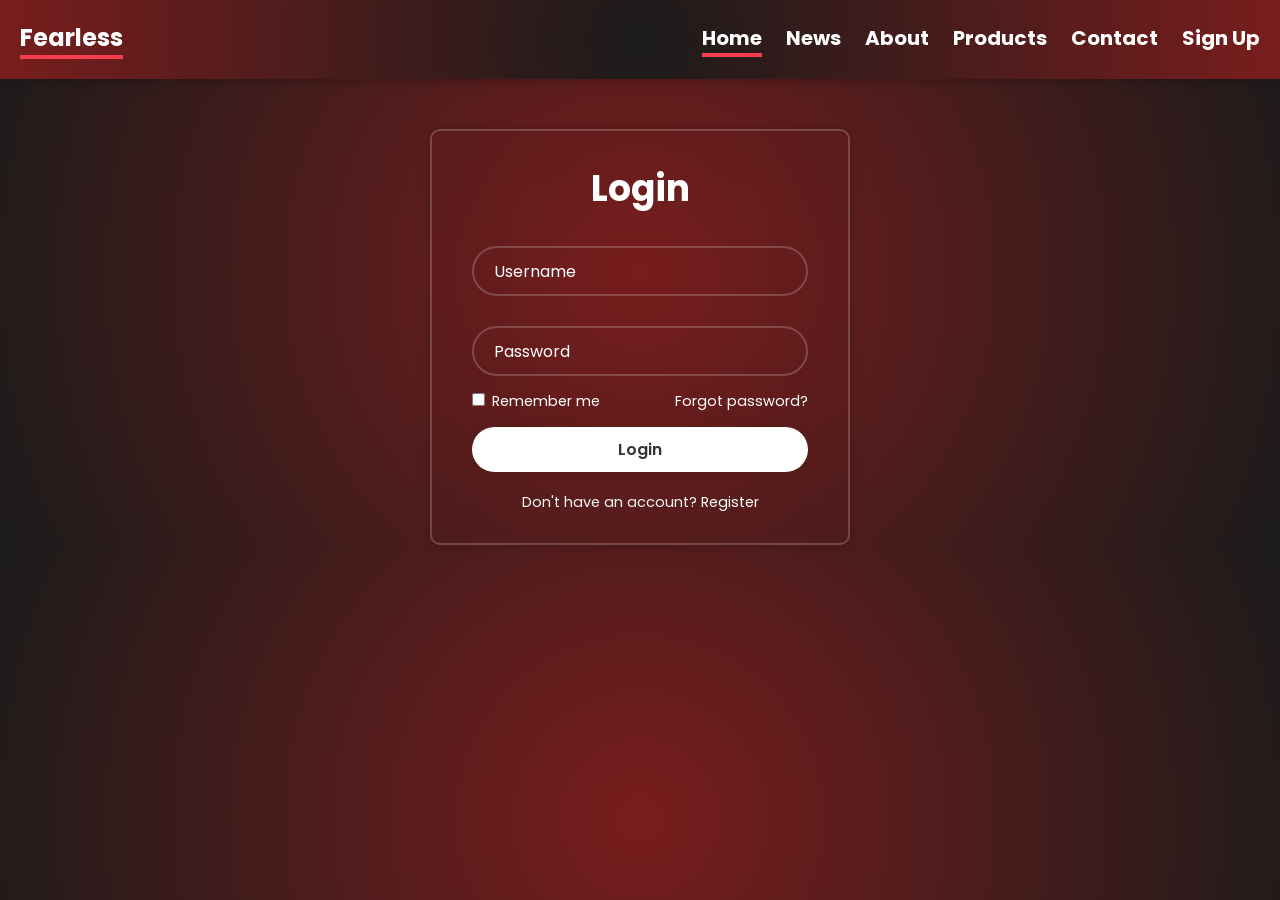
<file: register.html>
<!DOCTYPE html>
<html lang="en">
  <head>
    <meta charset="UTF-8" />
    <meta name="viewport" content="width=device-width, initial-scale=1.0" />
    <title>Form login and password</title>
    <link rel="stylesheet" href="style.css" />
    <link rel="stylesheet" href="register.css" />
    <link href="https://unpkg.com/boxicons@2.1.4/css/boxicons.min.css" />
  </head>
  <body>
    <header>
      <nav class="navbar">
        <div class="logo">Fearless</div>
        <ul class="menu">
          <li><a href="index.html" class="active">Home</a></li>
          <li><a href="">News</a></li>
          <li><a href="">About</a></li>
          <li><a href="">Products</a></li>
          <li><a href="">Contact</a></li>
          <li><a href="register.html">Sign Up</a></li>
        </ul>
        <div class="burger">
          <span></span>
        </div>
      </nav>
    </header>
    <main>
      <div class="wrapper">
        <form action="">
          <h1>Login</h1>
          <div class="input-box">
            <input type="text" placeholder="Username" required />
            <i class="bx bx-user"></i>
          </div>
          <div class="input-box">
            <input type="password" placeholder="Password" required />
            <i class="bx bxs-lock-alt"></i>
          </div>
          <div class="remember">
            <label for=""><input type="checkbox" /> Remember me </label>
            <a href="#">Forgot password?</a>
          </div>
          <button type="submit" class="btn">Login</button>
          <div class="register-link">
            <p>Don't have an account? <a href="#">Register</a></p>
          </div>
        </form>
      </div>
    </main>

    <script src="script.js"></script>
  </body>
</html>
</file>
<file: style.css>
@import url("https://fonts.googleapis.com/css2?family=Poppins:ital,wght@0,100;0,200;0,300;0,400;0,500;0,600;0,700;0,800;0,900;1,100;1,200;1,300;1,400;1,500;1,600;1,700;1,800;1,900&display=swap");

* {
  margin: 0;
  padding: 0;
  box-sizing: border-box;
  font-family: "Poppins", sans-serif;
}
body {
  height: 100%;
  background: rgb(121, 29, 29);
  background: radial-gradient(
    circle,
    rgba(121, 29, 29, 1) 0%,
    rgba(28, 27, 27, 1) 100%
  );
}
.navbar {
  padding: 20px;
  display: flex;
  justify-content: space-between;
  align-items: center;
  position: sticky;
  background: rgb(28, 27, 27);
  background: radial-gradient(
    circle,
    rgba(28, 27, 27, 1) 0%,
    rgba(121, 29, 29, 1) 100%
  );
  box-shadow: 0 0 14px rgba(0, 0, 0, 0.3);
  top: 0%;
}
.navbar .logo {
  color: rgb(255, 255, 255);
  border-bottom: 4px solid #f63e4e;
  font-size: 24px;
  font-weight: bold;
  display: flex;
  align-items: flex-start;
}
.navbar .menu li {
  list-style: none;
  display: inline-block;
  justify-content: center;
}
.navbar .menu li .active {
  border-bottom: 4px solid #f63e4e;
}
.navbar .menu li a {
  display: block;
  margin-left: 20px;
  color: rgb(255, 255, 255);
  border-bottom: 4px solid transparent;
  text-decoration: none;
  font-size: 20px;
  font-weight: bold;
}
.navbar .menu li a:hover {
  border-bottom: 4px solid #f63e4e;
}

.open {
  display: flex !important;
}
.burger {
  display: none;
  position: relative;
  z-index: 50;
  align-items: center;
  justify-content: flex-end;
  width: 30px;
  height: 18px;
}
.burger span {
  height: 2px;
  width: 80%;
  transform: scale(1);
  background-color: #f5f5f5;
}
.burger::before,
.burger::after {
  content: "";
  position: absolute;
  height: 2px;
  width: 100%;
  background-color: #ffffff;
  transition: all 0.3s ease 0s;
}
.burger::before {
  top: 0;
}
.burger::after {
  bottom: 0;
}
.burger.active span {
  transform: scale(0);
}
.burger.active::before {
  top: 50%;
  transform: rotate(-45deg) translate(0, -50%);
}
.burger.active::after {
  bottom: 50%;
  transform: rotate(45deg) translate(0, 50%);
}

.content {
  padding: 0% 5%;
  display: flex;
  flex-direction: column;
  justify-content: center;
  align-items: center;
  color: #424144;
  height: 100vh;
}
.content::before {
  content: "";
  position: absolute;
  width: 100%;
  height: 100%;
  background-image: url("img/background.avif");
  background-size: cover;
  background-position: center;
  filter: brightness(70%);
  z-index: -1;
}
.content h1 {
  font-size: 40px;
}
.content p {
  font-size: 20px;
  margin-top: 20px;
}
.content button {
  margin-top: 30px;
  padding: 15px 30px;
  border: none;
  background-color: #f63e4e;
  color: white;
  font-size: 20px;
  border-radius: 5px;
  cursor: pointer;
  font-weight: bold;
  transition: all 0.3s;
}
.content button:hover {
  background-color: #ffffff;
  color: #f63e4e;
}
.content h1,
p,
button {
  color: #f5f5f5;
}
.pheading {
  text-align: center;
  margin: 50px 0;
  color: #ffffff;
  text-transform: uppercase;
}
.product-section {
  margin-bottom: 96px;
}
.sec {
  padding: 10px 5%;
  margin-left: 50px;
}
.products {
  display: grid;
  grid-template-columns: repeat(auto-fit, minmax(320px, 1fr));
}
.products .card {
  width: 310px;
  height: 435px;
  background: rgba(255, 255, 255, 0.9);
  box-shadow: 0 10px 20px rgba(0, 0, 0, 0.3);
  border-radius: 5px;
  margin-bottom: 20px;
  transition: transform 0.5s ease;
}
.products .card img {
  width: 310px;
  height: 250px;
  margin-top: 20px;
  object-fit: cover;
}
.products .card .description {
  margin-top: 10px;
}
.products .card:hover {
  transform: scale(1.05);
}
.products .card .desc {
  padding: 5px 20px;
  opacity: 0.8;
}
.products .card .title {
  font-weight: 900;
  font-size: 20px;
  color: #424144;
  padding: 0 20px;
}
.products .card .box {
  display: flex;
  justify-content: space-between;
  align-items: center;
  padding: 20px;
}
.products .card .box .price {
  color: #f63e4e;
  font-size: 20px;
  font-weight: bold;
}
.products .card .box .btn {
  font-size: 13px;
  color: #f63e4e;
  padding: 10px 18px;
  font-weight: 900;
  border: 1px solid #f63e4e;
  border-radius: 20px;
}
.products .card .box .btn:hover {
  cursor: pointer;
  background-color: #f63e4e;
  color: white;
}
.container {
  /* 1140px */
  max-width: 1300px;
  padding: 0 32px;
  margin: 0 auto;
}
.grid {
  display: grid;
  column-gap: 32px;
}
.footer {
  padding: 64px 0;
  border-top: 1px solid #eee;
  background: radial-gradient(
    circle,
    rgba(28, 27, 27, 1) 0%,
    rgba(121, 29, 29, 1) 100%
  );
}

.grid--footer {
  grid-template-columns: 1.5fr 1.5fr 1fr 1fr 1fr;
}

.logo-col {
  display: flex;
  flex-direction: column;
}

.logo-footer {
  font-size: 24px;
  font-weight: 600;
  margin-bottom: 46px;
}

.social-links {
  list-style: none;
  display: flex;
  gap: 18px;
}

.social-icon {
  height: 24px;
  width: 24px;
}

.copyright {
  font-size: 14px;
  line-height: 1.6;
  color: #909090;
  padding-top: 34px;
}

.footer-heading {
  font-size: 18px;
  font-weight: 500;
  margin-bottom: 40px;
}

.contacts {
  font-style: normal;
  font-size: 16px;
  line-height: 1.6;
}

.address {
  margin-bottom: 22px;
}

.footer-nav {
  list-style: none;
  display: flex;
  flex-direction: column;
  gap: 24px;
}

.footer-link:link,
.footer-link:visited {
  text-decoration: none;
  font-size: 14px;
  color: #b7b6b6;
  transition: all 0.3s;
}

.footer-link:hover,
.footer-link:active {
  color: #e3e3e3;
}

@media (max-width: 767px) {
  .burger {
    display: flex;
  }
  .menu {
    display: none;
    align-items: center;
    flex-direction: column;
    position: fixed;
    height: 100%;
    width: 100%;
    top: 0;
    bottom: 0;
    left: 0;
    right: 0;
    z-index: 50;
    overflow-y: auto;
    padding: 50px 40px;
    background-color: black;
    opacity: 90%;
  }
  .menu li {
    flex-direction: column;
    margin-top: 20px;
  }
  .products {
    display: flex;
    flex-direction: column;
    align-items: center;
    margin: 0px;
  }

  .products .card {
    width: 90%;
    max-width: 320px;
    margin-left: -50px;
  }
  .pheading {
    font-size: 28px;
  }
  .content h1 {
    font-size: 35px;
    text-align: center;
  }
  .content p {
    font-size: 18px;
  }
  .grid {
    row-gap: 48px;
  }
  .grid--footer {
    grid-template-columns: repeat(6, 1fr);
  }
  .logo-col,
  .address-col {
    grid-column: span 3;
  }
  .nav-col {
    grid-row: 1;
    grid-column: span 2;
    margin-bottom: 32px;
  }
}
@media (min-width: 768px) and (max-width: 1024px) {
  .menu li a {
    font-size: 18px;
  }
  .menu {
    justify-content: center;
  }
  .content h1 {
    font-size: 35px;
  }
  .content p {
    font-size: 18px;
  }
  .products .card {
    width: 280px;
    height: 400px;
  }
  .products .card img {
    width: 270px;
    height: 230px;
  }
  .pheading {
    font-size: 28px;
  }
}
</file>
<file: register.css>
* {
  margin: 0;
  padding: 0;
  box-sizing: border-box;
  font-family: "Poppins", sans-serif;
}
main {
  padding-top: 50px;
  display: flex;
  justify-content: center;
  align-items: center;
}
.wrapper {
  width: 420px;
  background: transparent;
  border: 2px solid rgba(255, 255, 255, 0.2);
  backdrop-filter: blur(20px);
  box-shadow: 0 0 10px rgba(0, 0, 0, 0.2);
  color: #fff;
  border-radius: 10px;
  padding: 30px 40px;
}
.wrapper h1 {
  font-size: 36px;
  text-align: center;
}

.wrapper .input-box {
  width: 100%;
  height: 50px;
  margin: 30px 0;
  position: relative;
}
.input-box input {
  width: 100%;
  height: 100%;
  background: transparent;
  border: none;
  outline: none;
  border: 2px solid rgba(255, 255, 255, 0.2);
  border-radius: 40px;
  font-size: 16px;
  color: #ffffff;
  padding: 20px 45px 20px 20px;
}
.input-box input::placeholder {
  color: #ffffff;
}
.input-box i {
  position: absolute;
  right: 20px;
  top: 50%;
  transform: translateY(-50%);
  font-size: 20px;
}

.wrapper .remember {
  display: flex;
  justify-content: space-between;
  font-size: 14.5px;
  margin: -15px 0 15px;
}

.remember label input {
  accent-color: #fff;
  margin-right: 3px;
}
.remember a {
  color: #fff;
  text-decoration: none;
}

.remember a:hover {
  text-decoration: underline;
}

.wrapper .btn {
  width: 100%;
  height: 45px;
  background: #fff;
  border: none;
  outline: none;
  border-radius: 40px;
  box-shadow: 0 0 10px rgba(0, 0, 0, 0.1);
  cursor: pointer;
  font-size: 16px;
  color: #333;
  font-weight: 600;
}

.wrapper .register-link {
  font-size: 14.5px;
  text-align: center;
  margin-top: 20px;
}

.register-link p a {
  color: #fff;
  text-decoration: none;
}
</file>
